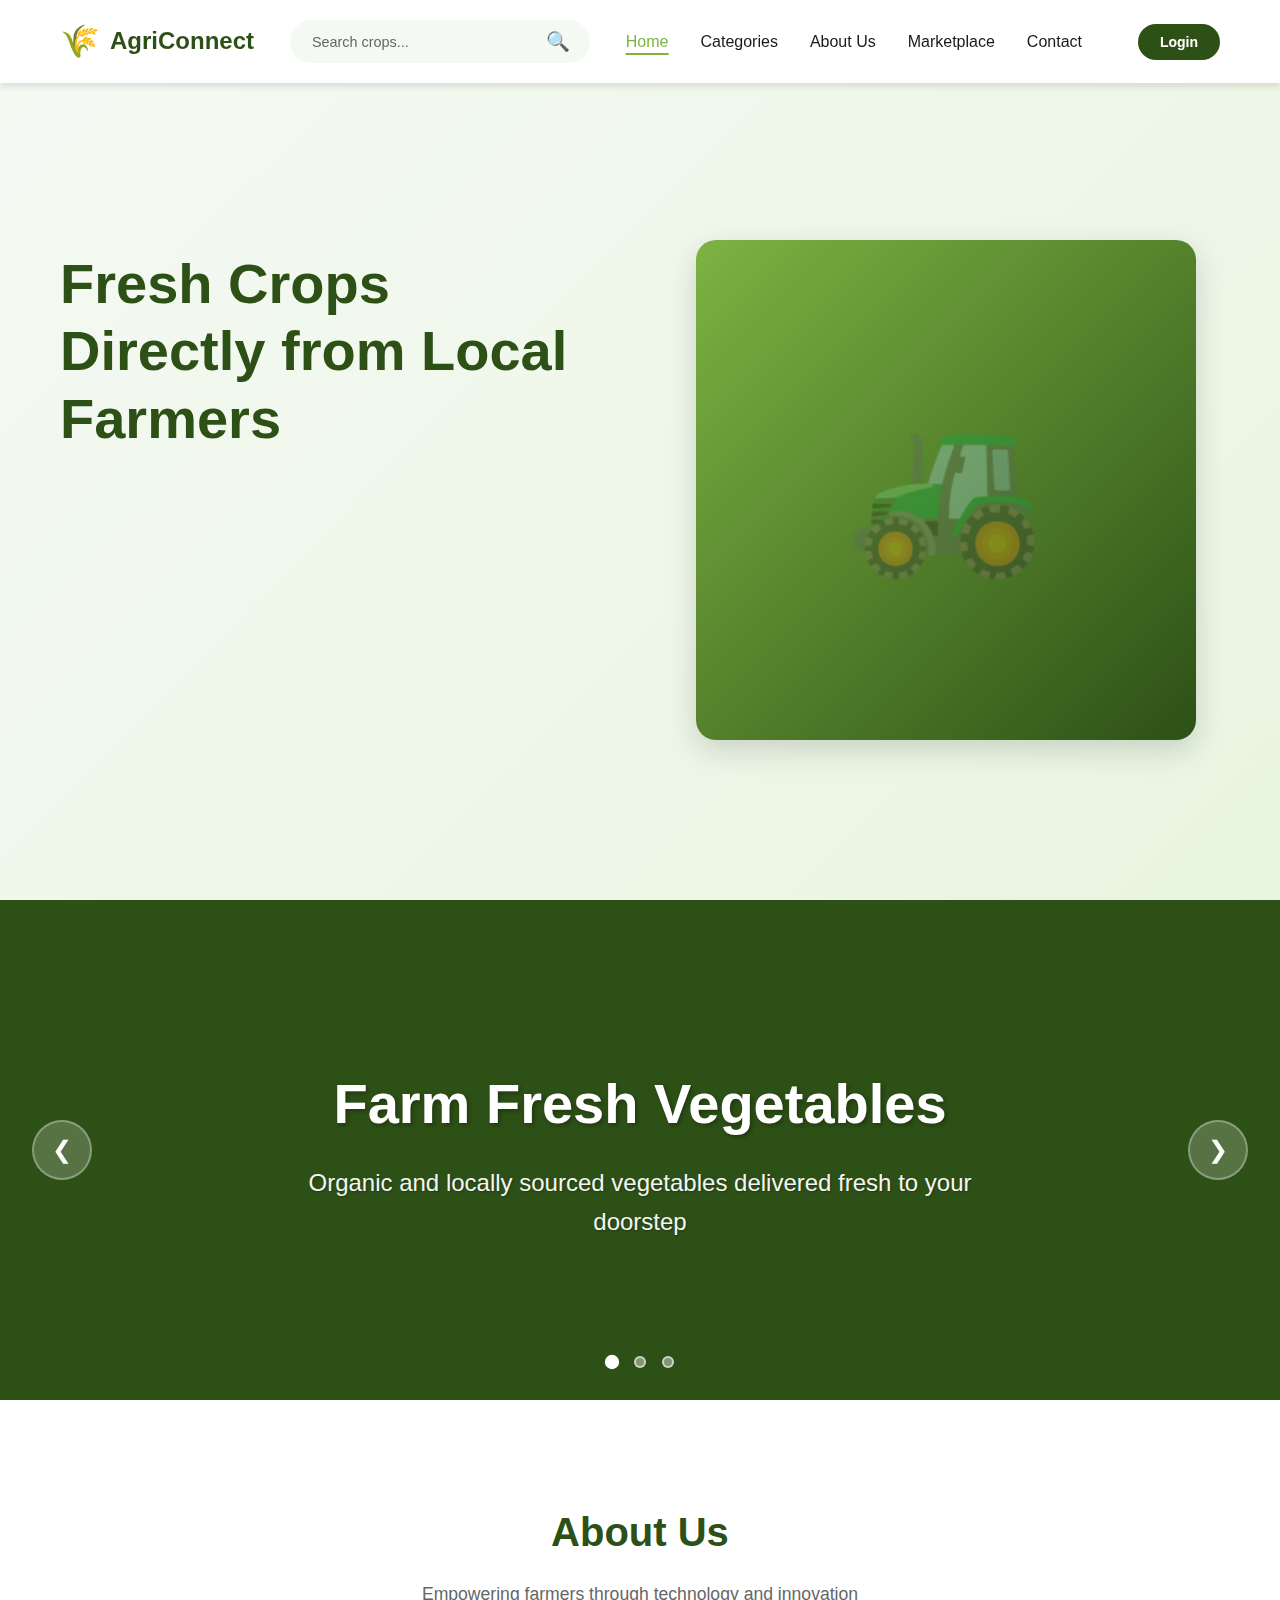
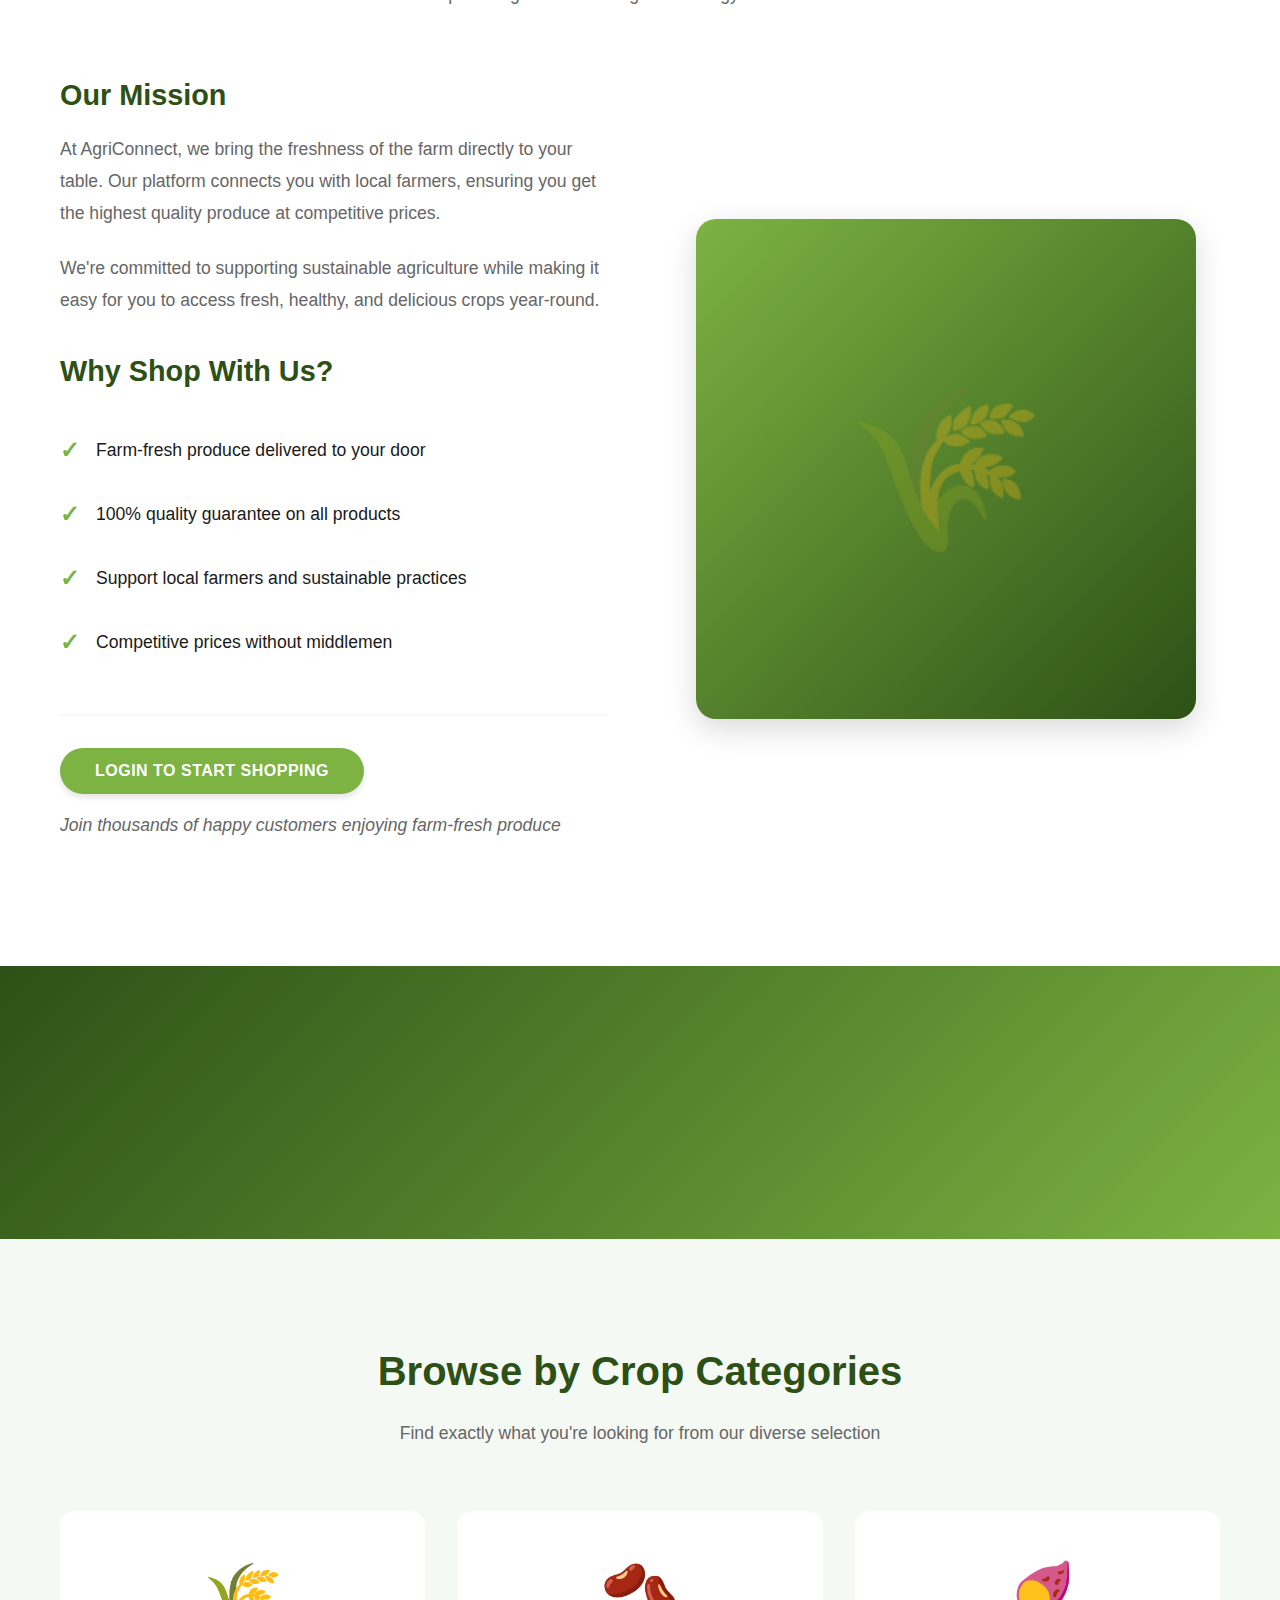
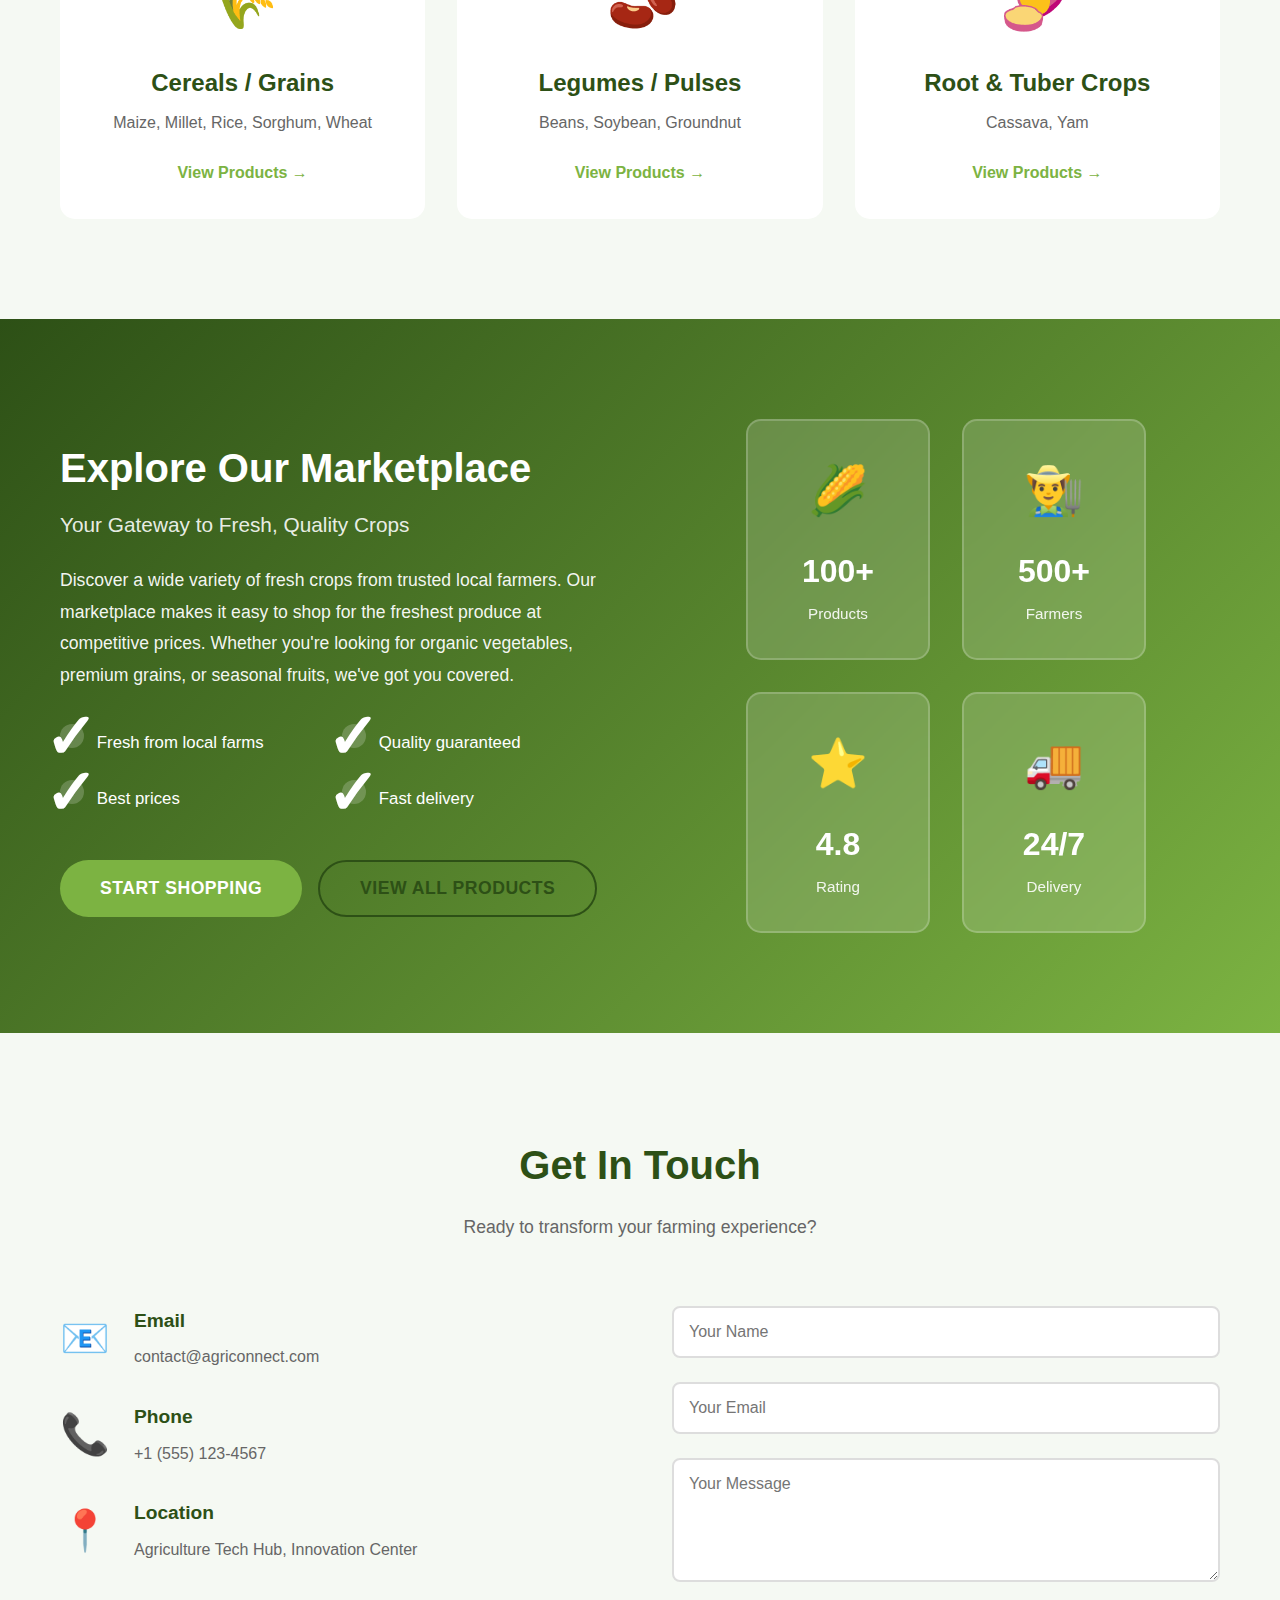
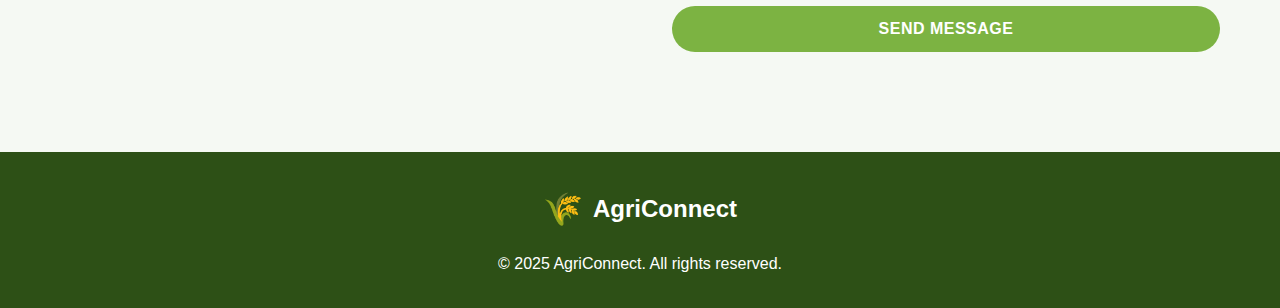
<file: index.html>
<!DOCTYPE html>
<html lang="en">
  <head>
    <meta charset="UTF-8" />
    <meta name="viewport" content="width=device-width, initial-scale=1.0" />
    <title>AgriConnect - Smart Agriculture Solutions</title>
    <link rel="stylesheet" href="styles.css" />
  </head>
  <body>
    <!-- Navigation -->
    <nav class="navbar">
      <div class="container">
        <div class="nav-brand">
          <span class="logo">🌾</span>
          <span class="brand-name">AgriConnect</span>
        </div>
        <div class="nav-search">
          <input
            type="text"
            placeholder="Search crops..."
            class="nav-search-input"
            id="navSearchInput"
          />
          <button class="nav-search-btn" id="navSearchBtn">🔍</button>
        </div>
        <ul class="nav-links">
          <li><a href="#home" class="active">Home</a></li>
          <li><a href="#categories">Categories</a></li>
          <li><a href="#about">About Us</a></li>
          <li><a href="marketplace.html">Marketplace</a></li>
          <li><a href="#contact">Contact</a></li>
        </ul>
        <div class="nav-auth">
          <button class="btn-auth btn-auth-primary" id="loginBtn">Login</button>
          <div class="user-menu" id="userMenu" style="display: none">
            <span class="user-name" id="userName"></span>
            <button class="btn-auth" id="logoutBtn">Logout</button>
          </div>
        </div>
        <button class="mobile-menu-toggle" id="mobileMenuToggle">
          <span></span>
          <span></span>
          <span></span>
        </button>
      </div>
    </nav>

    <!-- Hero Section -->
    <section id="home" class="hero">
      <div class="container">
        <div class="hero-content">
          <h1 class="hero-title animate-fade-in">
            Fresh Crops Directly from Local Farmers
          </h1>
          <p class="hero-subtitle animate-fade-in-delay">
            Discover the freshest produce at the best prices. Support local
            agriculture and enjoy farm-to-table quality delivered to your door.
          </p>

          <!-- Hero Search Bar -->
          <div class="hero-search animate-slide-up">
            <input
              type="text"
              placeholder="Search for crops, vegetables, fruits..."
              class="hero-search-input"
              id="heroSearchInput"
            />
            <button class="btn btn-primary" id="heroSearchBtn">
              Search Crops
            </button>
          </div>

          <div class="hero-buttons animate-slide-up-delay">
            <button
              class="btn btn-primary btn-hover marketplace-cta-btn"
              data-href="marketplace.html"
            >
              Shop Now
            </button>
            <button class="btn btn-secondary btn-hover">Learn More</button>
          </div>
        </div>
        <div class="hero-image">
          <div class="image-placeholder">
            <span class="placeholder-icon">🚜</span>
          </div>
        </div>
      </div>
    </section>

    <!-- Image Slider Section -->
    <section class="image-slider">
      <div class="slider-container">
        <div
          class="slide active"
          style="
            background: linear-gradient(
                rgba(45, 80, 22, 0.6),
                rgba(45, 80, 22, 0.6)
              ),
              url('https://images.unsplash.com/photo-1610348725531-843dff563e2c?q=80&w=2070&auto=format&fit=crop');
            background-size: cover;
            background-position: center;
          "
        >
          <div class="slide-content">
            <h2 class="slide-title">Farm Fresh Vegetables</h2>
            <p class="slide-description">
              Organic and locally sourced vegetables delivered fresh to your
              doorstep
            </p>
          </div>
        </div>
        <div
          class="slide"
          style="
            background: linear-gradient(
                rgba(124, 179, 66, 0.5),
                rgba(124, 179, 66, 0.5)
              ),
              url('https://images.unsplash.com/photo-1619566636858-adf3ef46400b?q=80&w=2070&auto=format&fit=crop');
            background-size: cover;
            background-position: center;
          "
        >
          <div class="slide-content">
            <h2 class="slide-title">Fresh Fruits Daily</h2>
            <p class="slide-description">
              Handpicked seasonal fruits bursting with natural flavor and
              nutrition
            </p>
          </div>
        </div>
        <div
          class="slide"
          style="
            background: linear-gradient(
                rgba(45, 80, 22, 0.6),
                rgba(45, 80, 22, 0.6)
              ),
              url('https://images.unsplash.com/photo-1574323347407-f5e1ad6d020b?q=80&w=2074&auto=format&fit=crop');
            background-size: cover;
            background-position: center;
          "
        >
          <div class="slide-content">
            <h2 class="slide-title">Premium Grains & Cereals</h2>
            <p class="slide-description">
              High-quality grains and cereals for healthy, wholesome meals
            </p>
          </div>
        </div>

        <button class="slider-btn prev" onclick="changeSlide(-1)">❮</button>
        <button class="slider-btn next" onclick="changeSlide(1)">❯</button>

        <div class="slider-dots">
          <span class="dot active" onclick="currentSlide(0)"></span>
          <span class="dot" onclick="currentSlide(1)"></span>
          <span class="dot" onclick="currentSlide(2)"></span>
        </div>
      </div>
    </section>

    <!-- About Us Section -->
    <section id="about" class="about">
      <div class="container">
        <h2 class="section-title">About Us</h2>
        <p class="section-subtitle">
          Empowering farmers through technology and innovation
        </p>

        <div class="about-content">
          <div class="about-text">
            <h3>Our Mission</h3>
            <p>
              At AgriConnect, we bring the freshness of the farm directly to
              your table. Our platform connects you with local farmers, ensuring
              you get the highest quality produce at competitive prices.
            </p>
            <p>
              We're committed to supporting sustainable agriculture while making
              it easy for you to access fresh, healthy, and delicious crops
              year-round.
            </p>

            <h3>Why Shop With Us?</h3>
            <ul class="about-list">
              <li>
                <span class="check-icon">✓</span> Farm-fresh produce delivered
                to your door
              </li>
              <li>
                <span class="check-icon">✓</span> 100% quality guarantee on all
                products
              </li>
              <li>
                <span class="check-icon">✓</span> Support local farmers and
                sustainable practices
              </li>
              <li>
                <span class="check-icon">✓</span> Competitive prices without
                middlemen
              </li>
            </ul>

            <div class="about-cta">
              <button class="btn btn-primary" id="aboutLoginBtn">
                Login to Start Shopping
              </button>
              <p class="about-cta-text">
                Join thousands of happy customers enjoying farm-fresh produce
              </p>
            </div>
          </div>

          <div class="about-image">
            <div class="image-placeholder">
              <span class="placeholder-icon">🌾</span>
            </div>
          </div>
        </div>
      </div>
    </section>

    <!-- Stats Section -->
    <section class="stats">
      <div class="container">
        <div class="stats-grid">
          <div class="stat-item animate-on-scroll">
            <div class="stat-number" data-target="5000">0</div>
            <div class="stat-label">Happy Customers</div>
          </div>
          <div class="stat-item animate-on-scroll">
            <div class="stat-number" data-target="15000">0</div>
            <div class="stat-label">Orders Delivered</div>
          </div>
          <div class="stat-item animate-on-scroll">
            <div class="stat-number" data-target="500">0</div>
            <div class="stat-label">Tons of Fresh Crops</div>
          </div>
          <div class="stat-item animate-on-scroll">
            <div class="stat-number" data-target="100">0</div>
            <div class="stat-label">% Satisfaction Rate</div>
          </div>
        </div>
      </div>
    </section>

    <!-- Categories Section -->
    <section id="categories" class="categories">
      <div class="container">
        <h2 class="section-title">Browse by Crop Categories</h2>
        <p class="section-subtitle">
          Find exactly what you're looking for from our diverse selection
        </p>

        <div class="categories-grid">
          <div
            class="category-card"
            onclick="window.location.href='marketplace.html?category=grains'"
          >
            <div class="category-icon">🌾</div>
            <h3>Cereals / Grains</h3>
            <p>Maize, Millet, Rice, Sorghum, Wheat</p>
            <a href="marketplace.html?category=grains" class="category-link"
              >View Products →</a
            >
          </div>

          <div
            class="category-card"
            onclick="window.location.href='marketplace.html?category=legumes'"
          >
            <div class="category-icon">🫘</div>
            <h3>Legumes / Pulses</h3>
            <p>Beans, Soybean, Groundnut</p>
            <a href="marketplace.html?category=legumes" class="category-link"
              >View Products →</a
            >
          </div>

          <div
            class="category-card"
            onclick="window.location.href='marketplace.html?category=roots'"
          >
            <div class="category-icon">🍠</div>
            <h3>Root & Tuber Crops</h3>
            <p>Cassava, Yam</p>
            <a href="marketplace.html?category=roots" class="category-link"
              >View Products →</a
            >
          </div>
        </div>
      </div>
    </section>

    <!-- Marketplace Preview Section -->
    <section class="marketplace-preview">
      <div class="container">
        <div class="marketplace-preview-content">
          <div class="marketplace-preview-text">
            <h2 class="section-title">Explore Our Marketplace</h2>
            <p class="section-subtitle">Your Gateway to Fresh, Quality Crops</p>
            <p class="marketplace-description">
              Discover a wide variety of fresh crops from trusted local farmers.
              Our marketplace makes it easy to shop for the freshest produce at
              competitive prices. Whether you're looking for organic vegetables,
              premium grains, or seasonal fruits, we've got you covered.
            </p>

            <div class="marketplace-features">
              <div class="feature-item">
                <span class="feature-icon">✓</span>
                <span>Fresh from local farms</span>
              </div>
              <div class="feature-item">
                <span class="feature-icon">✓</span>
                <span>Quality guaranteed</span>
              </div>
              <div class="feature-item">
                <span class="feature-icon">✓</span>
                <span>Best prices</span>
              </div>
              <div class="feature-item">
                <span class="feature-icon">✓</span>
                <span>Fast delivery</span>
              </div>
            </div>

            <div class="marketplace-cta-buttons">
              <button
                class="btn btn-primary btn-large btn-hover marketplace-cta-btn"
                data-href="marketplace.html"
              >
                Start Shopping
              </button>
              <button
                class="btn btn-secondary btn-large btn-hover marketplace-cta-btn"
                data-href="marketplace.html"
              >
                View All Products
              </button>
            </div>
          </div>

          <div class="marketplace-preview-image">
            <div class="preview-stats-grid">
              <div class="preview-stat">
                <div class="preview-stat-icon">🌽</div>
                <div class="preview-stat-text">
                  <div class="preview-stat-number">100+</div>
                  <div class="preview-stat-label">Products</div>
                </div>
              </div>
              <div class="preview-stat">
                <div class="preview-stat-icon">👨‍🌾</div>
                <div class="preview-stat-text">
                  <div class="preview-stat-number">500+</div>
                  <div class="preview-stat-label">Farmers</div>
                </div>
              </div>
              <div class="preview-stat">
                <div class="preview-stat-icon">⭐</div>
                <div class="preview-stat-text">
                  <div class="preview-stat-number">4.8</div>
                  <div class="preview-stat-label">Rating</div>
                </div>
              </div>
              <div class="preview-stat">
                <div class="preview-stat-icon">🚚</div>
                <div class="preview-stat-text">
                  <div class="preview-stat-number">24/7</div>
                  <div class="preview-stat-label">Delivery</div>
                </div>
              </div>
            </div>
          </div>
        </div>
      </div>
    </section>

    <!-- Contact Section -->
    <section id="contact" class="contact">
      <div class="container">
        <h2 class="section-title">Get In Touch</h2>
        <p class="section-subtitle">
          Ready to transform your farming experience?
        </p>

        <div class="contact-content">
          <div class="contact-info">
            <div class="info-item">
              <div class="info-icon">📧</div>
              <div>
                <h4>Email</h4>
                <p>contact@agriconnect.com</p>
              </div>
            </div>
            <div class="info-item">
              <div class="info-icon">📞</div>
              <div>
                <h4>Phone</h4>
                <p>+1 (555) 123-4567</p>
              </div>
            </div>
            <div class="info-item">
              <div class="info-icon">📍</div>
              <div>
                <h4>Location</h4>
                <p>Agriculture Tech Hub, Innovation Center</p>
              </div>
            </div>
          </div>

          <form class="contact-form">
            <input type="text" placeholder="Your Name" required />
            <input type="email" placeholder="Your Email" required />
            <textarea placeholder="Your Message" rows="5" required></textarea>
            <button type="submit" class="btn btn-primary">Send Message</button>
          </form>
        </div>
      </div>
    </section>

    <!-- Footer -->
    <footer class="footer">
      <div class="container">
        <div class="footer-content">
          <div class="footer-brand">
            <span class="logo">🌾</span>
            <span class="brand-name">AgriConnect</span>
          </div>
          <p>&copy; 2025 AgriConnect. All rights reserved.</p>
        </div>
      </div>
    </footer>

    <!-- Login Modal -->
    <div class="modal" id="loginModal">
      <div class="modal-content">
        <span class="modal-close" id="loginClose">&times;</span>
        <h2 class="modal-title">Welcome Back!</h2>
        <p class="modal-subtitle">Login to your account</p>
        <form id="loginForm" class="auth-form">
          <div class="form-group">
            <label for="loginEmail">Email Address</label>
            <input
              type="email"
              id="loginEmail"
              required
              placeholder="Enter your email"
            />
          </div>
          <div class="form-group">
            <label for="loginPassword">Password</label>
            <input
              type="password"
              id="loginPassword"
              required
              placeholder="Enter your password"
            />
          </div>
          <div class="form-options">
            <label class="checkbox-label">
              <input type="checkbox" id="rememberMe" />
              <span>Remember me</span>
            </label>
            <a href="#" class="forgot-password">Forgot password?</a>
          </div>
          <button type="submit" class="btn btn-primary btn-block">Login</button>
          <p class="form-footer">
            Don't have an account?
            <a href="#" id="switchToRegister">Sign up</a>
          </p>
        </form>
      </div>
    </div>

    <!-- Register Modal -->
    <div class="modal" id="registerModal">
      <div class="modal-content">
        <span class="modal-close" id="registerClose">&times;</span>
        <h2 class="modal-title">Create Account</h2>
        <p class="modal-subtitle">Join AgriConnect today</p>
        <form id="registerForm" class="auth-form">
          <div class="form-group">
            <label for="registerName">Full Name</label>
            <input
              type="text"
              id="registerName"
              required
              placeholder="Enter your full name"
            />
          </div>
          <div class="form-group">
            <label for="registerEmail">Email Address</label>
            <input
              type="email"
              id="registerEmail"
              required
              placeholder="Enter your email"
            />
          </div>
          <div class="form-group">
            <label for="registerPassword">Password</label>
            <input
              type="password"
              id="registerPassword"
              required
              placeholder="Create a password"
              minlength="6"
            />
          </div>
          <div class="form-group">
            <label for="registerConfirmPassword">Confirm Password</label>
            <input
              type="password"
              id="registerConfirmPassword"
              required
              placeholder="Confirm your password"
            />
          </div>
          <div class="form-options">
            <label class="checkbox-label">
              <input type="checkbox" id="agreeTerms" required />
              <span>I agree to the Terms & Conditions</span>
            </label>
          </div>
          <button type="submit" class="btn btn-primary btn-block">
            Create Account
          </button>
          <p class="form-footer">
            Already have an account?
            <a href="#" id="switchToLogin">Login</a>
          </p>
        </form>
      </div>
    </div>

    <script src="script.js"></script>
  </body>
</html>
</file>
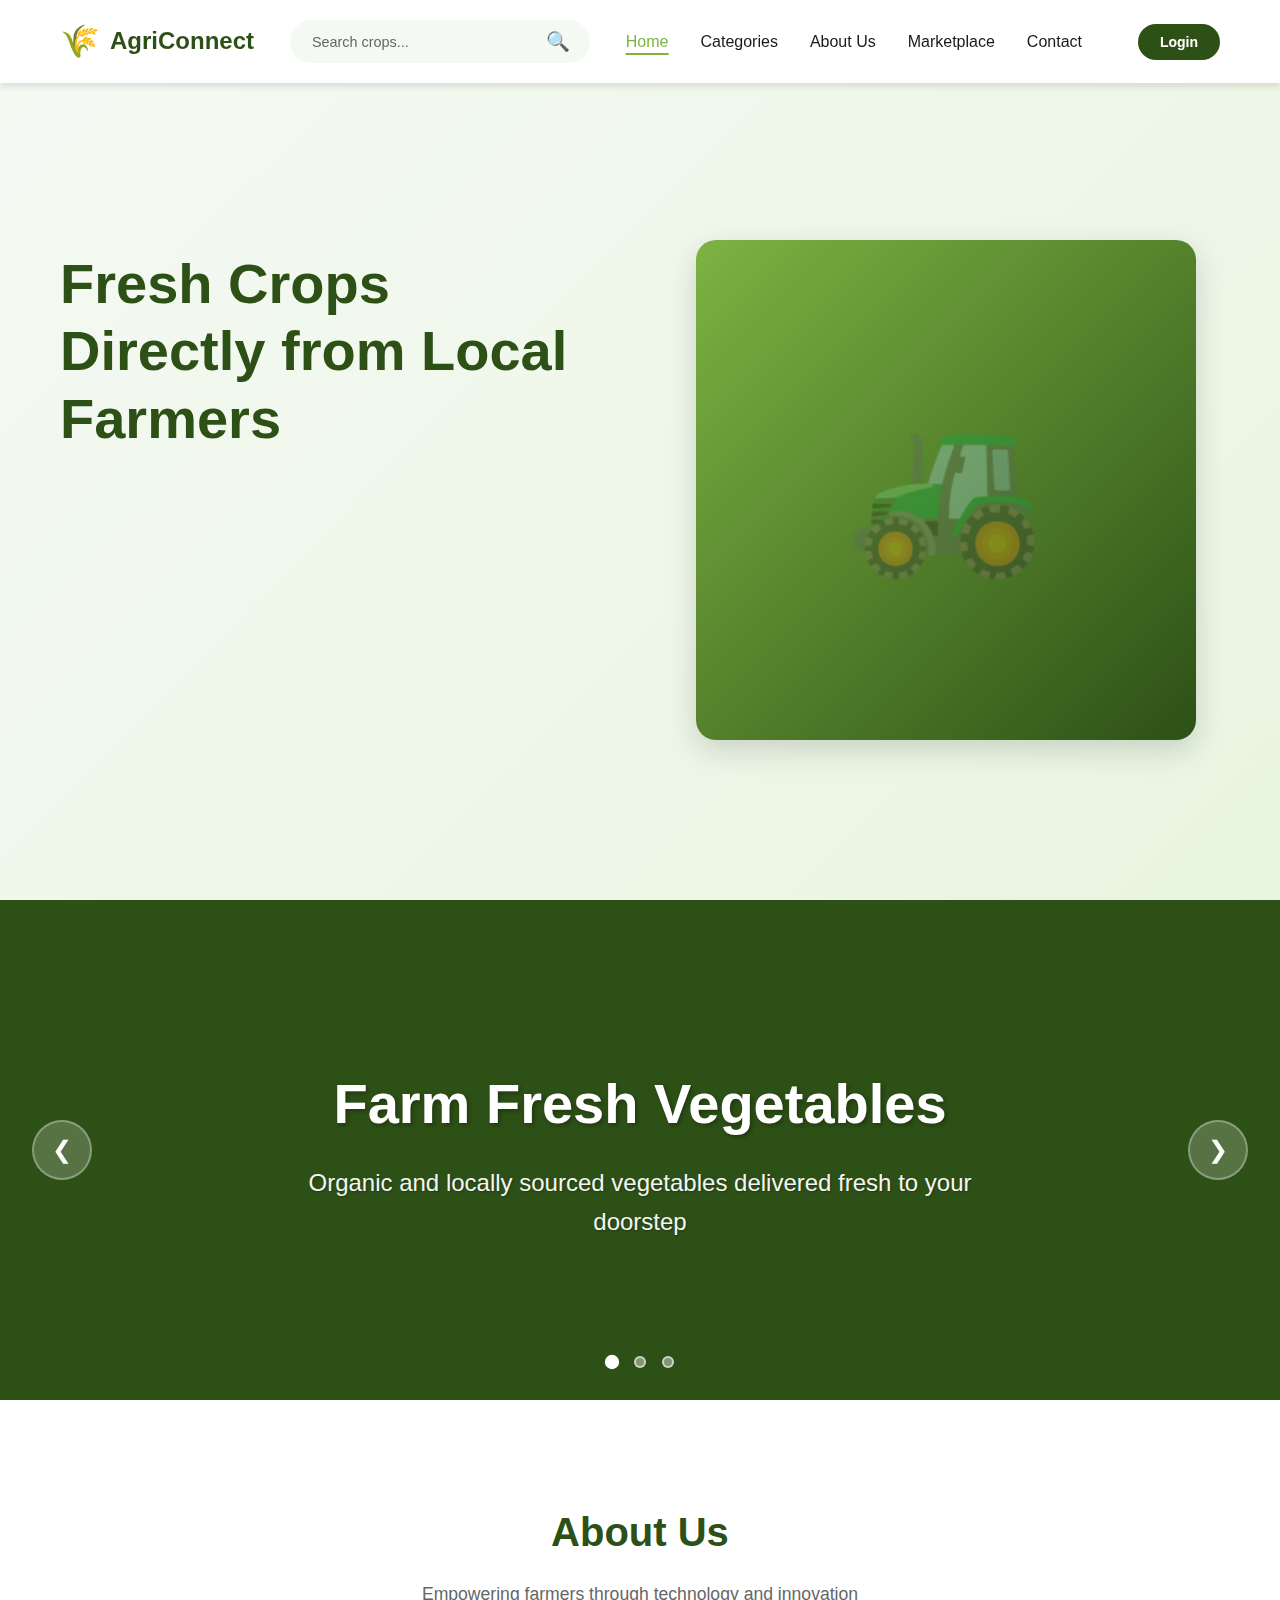
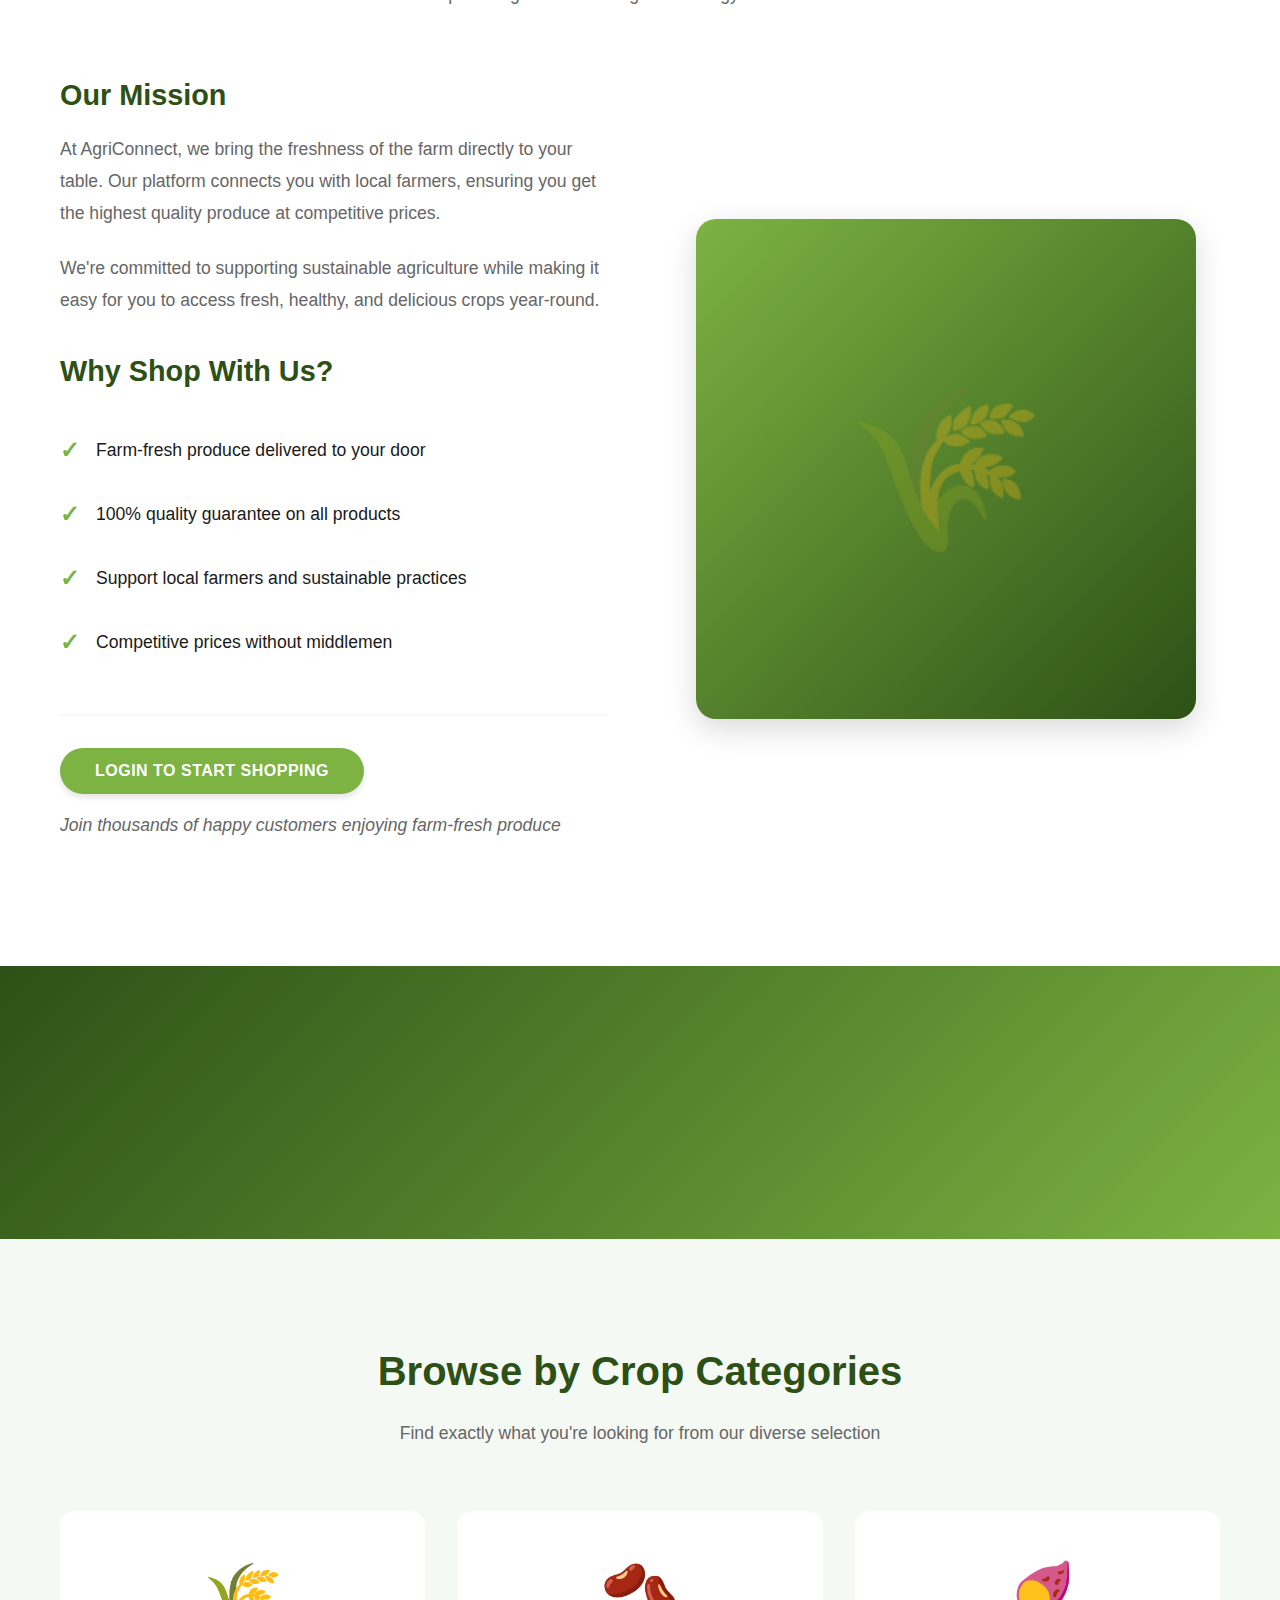
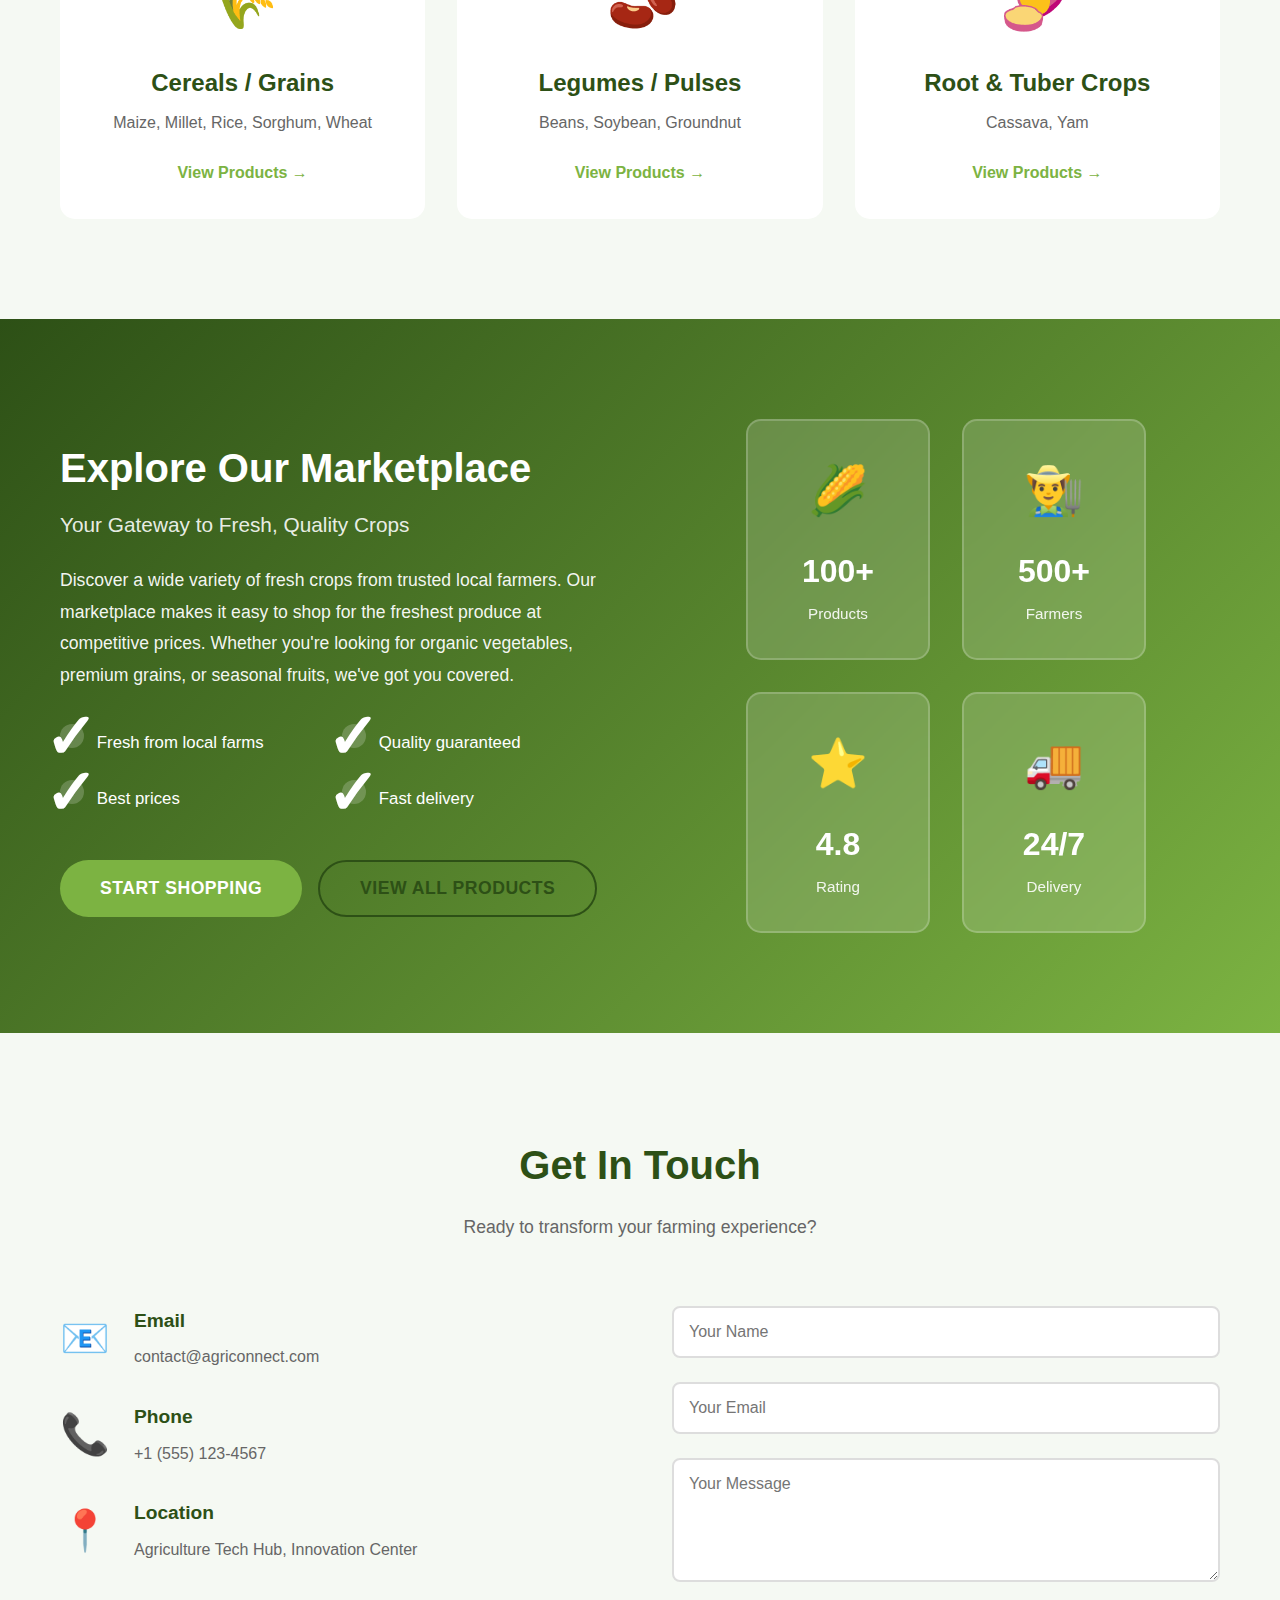
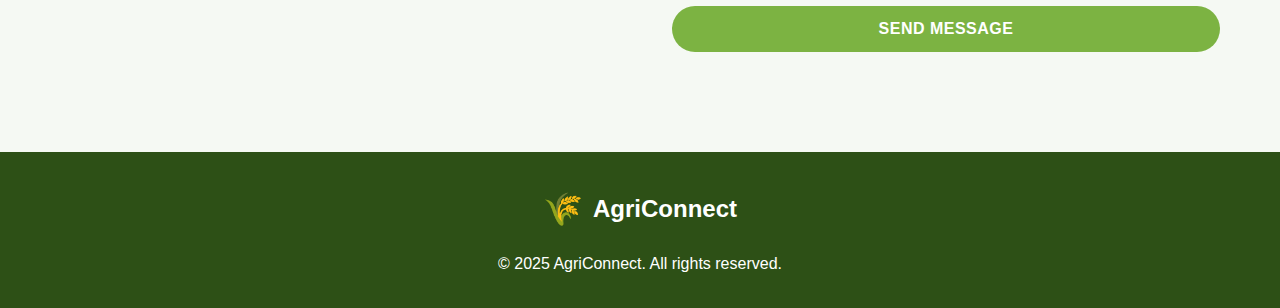
<file: marketplace.html>
<!DOCTYPE html>
<html lang="en">
  <head>
    <meta charset="UTF-8" />
    <meta name="viewport" content="width=device-width, initial-scale=1.0" />
    <title>Marketplace - AgriConnect</title>
    <link rel="stylesheet" href="styles.css" />
  </head>
  <body>
    <!-- Navigation -->
    <nav class="navbar">
      <div class="container">
        <div class="nav-brand">
          <span class="logo">🌾</span>
          <span class="brand-name">AgriConnect</span>
        </div>
        <div class="nav-search">
          <input
            type="text"
            placeholder="Search crops..."
            class="nav-search-input"
            id="navSearchInput"
          />
          <button class="nav-search-btn" id="navSearchBtn">🔍</button>
        </div>
        <ul class="nav-links">
          <li><a href="index.html">Home</a></li>
          <li><a href="index.html#categories">Categories</a></li>
          <li><a href="index.html#about">About Us</a></li>
          <li><a href="marketplace.html" class="active">Marketplace</a></li>
          <li><a href="index.html#contact">Contact</a></li>
        </ul>
        <div class="nav-auth">
          <button class="btn-auth btn-auth-primary" id="loginBtn">Login</button>
          <div class="user-menu" id="userMenu" style="display: none">
            <span class="user-name" id="userName"></span>
            <button class="btn-auth" id="logoutBtn">Logout</button>
          </div>
        </div>
        <button class="mobile-menu-toggle" id="mobileMenuToggle">
          <span></span>
          <span></span>
          <span></span>
        </button>
      </div>
    </nav>

    <!-- Marketplace Hero -->
    <section class="marketplace-hero">
      <div class="container">
        <h1 class="hero-title">Fresh Crops Marketplace</h1>
        <p class="hero-subtitle">
          Shop fresh crops from local farmers. Get the best quality produce
          delivered to your doorstep at competitive prices.
        </p>
      </div>
    </section>

    <!-- Search and Filter -->
    <section class="marketplace-search">
      <div class="container">
        <div class="search-bar">
          <input
            type="text"
            placeholder="Search for crops, vegetables, fruits..."
            class="search-input"
          />
          <button class="btn btn-primary">Search</button>
        </div>

        <div class="filter-tags">
          <button class="filter-tag active">All Crops</button>
          <button class="filter-tag">Cereals / Grains</button>
          <button class="filter-tag">Legumes / Pulses</button>
          <button class="filter-tag">Root & Tuber Crops</button>
        </div>
      </div>
    </section>

    <section class="marketplace-products">
      <div class="container">
        <h2 class="section-title">Fresh Crops Available Now</h2>

        <div class="products-grid">
          <div class="product-card" data-category="grains">
            <div class="product-image">
              <span class="product-placeholder">🌽</span>
            </div>
            <div class="product-info">
              <h3>Fresh Maize</h3>
              <p class="product-description">
                High-quality maize harvested this season. Perfect for all your
                needs.
              </p>
              <div class="product-meta">
                <span class="farmer-name">👨‍🌾 John's Farm</span>
                <span class="location">📍 Nigeria</span>
              </div>
              <div class="product-footer">
                <span class="product-price">₦3,500/bag</span>
                <button class="btn btn-small btn-primary">Buy Now</button>
              </div>
            </div>
          </div>

          <div class="product-card" data-category="grains">
            <div class="product-image">
              <span class="product-placeholder">�</span>
            </div>
            <div class="product-info">
              <h3>Premium Rice</h3>
              <p class="product-description">
                Long-grain rice, perfect texture and aroma. Locally grown.
              </p>
              <div class="product-meta">
                <span class="farmer-name">👨‍🌾 Rice Valley Co-op</span>
                <span class="location">📍 Nigeria</span>
              </div>
              <div class="product-footer">
                <span class="product-price">₦5,500/bag</span>
                <button class="btn btn-small btn-primary">Buy Now</button>
              </div>
            </div>
          </div>

          <div class="product-card" data-category="grains">
            <div class="product-image">
              <span class="product-placeholder">🌾</span>
            </div>
            <div class="product-info">
              <h3>Millet</h3>
              <p class="product-description">
                Nutritious millet grains, ideal for traditional meals and
                porridge.
              </p>
              <div class="product-meta">
                <span class="farmer-name">👨‍🌾 Harvest Moon Farm</span>
                <span class="location">📍 Nigeria</span>
              </div>
              <div class="product-footer">
                <span class="product-price">₦2,800/bag</span>
                <button class="btn btn-small btn-primary">Buy Now</button>
              </div>
            </div>
          </div>

          <div class="product-card" data-category="grains">
            <div class="product-image">
              <span class="product-placeholder">🌾</span>
            </div>
            <div class="product-info">
              <h3>Sorghum</h3>
              <p class="product-description">
                Quality sorghum grains for food and brewing. Drought-resistant
                crop.
              </p>
              <div class="product-meta">
                <span class="farmer-name">👨‍🌾 Green Valley Farm</span>
                <span class="location">📍 Nigeria</span>
              </div>
              <div class="product-footer">
                <span class="product-price">₦3,200/bag</span>
                <button class="btn btn-small btn-primary">Buy Now</button>
              </div>
            </div>
          </div>

          <div class="product-card" data-category="grains">
            <div class="product-image">
              <span class="product-placeholder">🌾</span>
            </div>
            <div class="product-info">
              <h3>Wheat</h3>
              <p class="product-description">
                Premium wheat grains for flour production and baking.
              </p>
              <div class="product-meta">
                <span class="farmer-name">👨‍🌾 Sunrise Gardens</span>
                <span class="location">📍 Nigeria</span>
              </div>
              <div class="product-footer">
                <span class="product-price">₦4,500/bag</span>
                <button class="btn btn-small btn-primary">Buy Now</button>
              </div>
            </div>
          </div>

          <!-- Legumes / Pulses -->
          <div class="product-card" data-category="legumes">
            <div class="product-image">
              <span class="product-placeholder">🫘</span>
            </div>
            <div class="product-info">
              <h3>Beans</h3>
              <p class="product-description">
                High-protein beans, perfect for soups, stews, and porridge.
              </p>
              <div class="product-meta">
                <span class="farmer-name">👨‍🌾 Bean Valley Farm</span>
                <span class="location">📍 Nigeria</span>
              </div>
              <div class="product-footer">
                <span class="product-price">₦4,000/bag</span>
                <button class="btn btn-small btn-primary">Buy Now</button>
              </div>
            </div>
          </div>

          <div class="product-card" data-category="legumes">
            <div class="product-image">
              <span class="product-placeholder">🫘</span>
            </div>
            <div class="product-info">
              <h3>Soybean</h3>
              <p class="product-description">
                Premium soybeans rich in protein. Great for oil and food
                production.
              </p>
              <div class="product-meta">
                <span class="farmer-name">👨‍🌾 Heritage Farms</span>
                <span class="location">📍 Nigeria</span>
              </div>
              <div class="product-footer">
                <span class="product-price">₦5,200/bag</span>
                <button class="btn btn-small btn-primary">Buy Now</button>
              </div>
            </div>
          </div>

          <div class="product-card" data-category="legumes">
            <div class="product-image">
              <span class="product-placeholder">🥜</span>
            </div>
            <div class="product-info">
              <h3>Groundnut</h3>
              <p class="product-description">
                Fresh groundnuts perfect for snacking, oil production, and
                cooking.
              </p>
              <div class="product-meta">
                <span class="farmer-name">👨‍🌾 Orchard Hills</span>
                <span class="location">📍 Nigeria</span>
              </div>
              <div class="product-footer">
                <span class="product-price">₦3,800/bag</span>
                <button class="btn btn-small btn-primary">Buy Now</button>
              </div>
            </div>
          </div>

          <!-- Root & Tuber Crops -->
          <div class="product-card" data-category="roots">
            <div class="product-image">
              <span class="product-placeholder">🍠</span>
            </div>
            <div class="product-info">
              <h3>Cassava</h3>
              <p class="product-description">
                Fresh cassava tubers, perfect for garri, fufu, and other dishes.
              </p>
              <div class="product-meta">
                <span class="farmer-name">👨‍🌾 Tropical Farms</span>
                <span class="location">📍 Nigeria</span>
              </div>
              <div class="product-footer">
                <span class="product-price">₦2,500/bag</span>
                <button class="btn btn-small btn-primary">Buy Now</button>
              </div>
            </div>
          </div>

          <div class="product-card" data-category="roots">
            <div class="product-image">
              <span class="product-placeholder">�</span>
            </div>
            <div class="product-info">
              <h3>Yam</h3>
              <p class="product-description">
                Premium quality yam tubers, freshly harvested for your table.
              </p>
              <div class="product-meta">
                <span class="farmer-name">👨‍🌾 Yam Growers Association</span>
                <span class="location">📍 Nigeria</span>
              </div>
              <div class="product-footer">
                <span class="product-price">₦6,500/tuber</span>
                <button class="btn btn-small btn-primary">Buy Now</button>
              </div>
            </div>
          </div>
        </div>
      </div>
    </section>

    <!-- Contact Section -->
    <section id="contact" class="contact">
      <div class="container">
        <h2 class="section-title">Get in Touch</h2>
        <p class="section-subtitle">
          Have questions? We'd love to hear from you. Send us a message and
          we'll respond as soon as possible.
        </p>

        <div class="contact-content">
          <div class="contact-form-wrapper">
            <form class="contact-form">
              <div class="form-row">
                <div class="form-group">
                  <input
                    type="text"
                    placeholder="Your Name"
                    required
                    class="form-input"
                  />
                </div>
                <div class="form-group">
                  <input
                    type="email"
                    placeholder="Your Email"
                    required
                    class="form-input"
                  />
                </div>
              </div>

              <div class="form-group">
                <input
                  type="text"
                  placeholder="Subject"
                  required
                  class="form-input"
                />
              </div>

              <div class="form-group">
                <textarea
                  placeholder="Your Message"
                  rows="5"
                  required
                  class="form-input"
                ></textarea>
              </div>

              <button type="submit" class="btn btn-primary">
                Send Message
              </button>
            </form>
          </div>

          <div class="contact-info">
            <div class="contact-item">
              <div class="contact-icon">📍</div>
              <div class="contact-details">
                <h3>Address</h3>
                <p>123 Farm Road, Agriculture City, AC 12345</p>
              </div>
            </div>

            <div class="contact-item">
              <div class="contact-icon">📧</div>
              <div class="contact-details">
                <h3>Email</h3>
                <p>support@agriconnect.com</p>
              </div>
            </div>

            <div class="contact-item">
              <div class="contact-icon">📞</div>
              <div class="contact-details">
                <h3>Phone</h3>
                <p>+1 (555) 123-4567</p>
              </div>
            </div>

            <div class="contact-item">
              <div class="contact-icon">🕒</div>
              <div class="contact-details">
                <h3>Business Hours</h3>
                <p>Monday - Friday: 9:00 AM - 6:00 PM</p>
                <p>Saturday: 10:00 AM - 4:00 PM</p>
              </div>
            </div>
          </div>
        </div>
      </div>
    </section>

    <!-- Footer -->
    <footer class="footer">
      <div class="container">
        <div class="footer-content">
          <div class="footer-brand">
            <span class="logo">🌾</span>
            <span class="brand-name">AgriConnect</span>
          </div>
          <p>&copy; 2025 AgriConnect. All rights reserved.</p>
        </div>
      </div>
    </footer>

    <!-- Login Modal -->
    <div class="modal" id="loginModal">
      <div class="modal-content">
        <span class="modal-close" id="loginClose">&times;</span>
        <h2 class="modal-title">Welcome Back!</h2>
        <p class="modal-subtitle">Login to your account</p>
        <form id="loginForm" class="auth-form">
          <div class="form-group">
            <label for="loginEmail">Email Address</label>
            <input
              type="email"
              id="loginEmail"
              required
              placeholder="Enter your email"
            />
          </div>
          <div class="form-group">
            <label for="loginPassword">Password</label>
            <input
              type="password"
              id="loginPassword"
              required
              placeholder="Enter your password"
            />
          </div>
          <div class="form-options">
            <label class="checkbox-label">
              <input type="checkbox" id="rememberMe" />
              <span>Remember me</span>
            </label>
            <a href="#" class="forgot-password">Forgot password?</a>
          </div>
          <button type="submit" class="btn btn-primary btn-block">Login</button>
          <p class="form-footer">
            Don't have an account?
            <a href="#" id="switchToRegister">Sign up</a>
          </p>
        </form>
      </div>
    </div>

    <!-- Register Modal -->
    <div class="modal" id="registerModal">
      <div class="modal-content">
        <span class="modal-close" id="registerClose">&times;</span>
        <h2 class="modal-title">Create Account</h2>
        <p class="modal-subtitle">Join AgriConnect today</p>
        <form id="registerForm" class="auth-form">
          <div class="form-group">
            <label for="registerName">Full Name</label>
            <input
              type="text"
              id="registerName"
              required
              placeholder="Enter your full name"
            />
          </div>
          <div class="form-group">
            <label for="registerEmail">Email Address</label>
            <input
              type="email"
              id="registerEmail"
              required
              placeholder="Enter your email"
            />
          </div>
          <div class="form-group">
            <label for="registerPassword">Password</label>
            <input
              type="password"
              id="registerPassword"
              required
              placeholder="Create a password"
              minlength="6"
            />
          </div>
          <div class="form-group">
            <label for="registerConfirmPassword">Confirm Password</label>
            <input
              type="password"
              id="registerConfirmPassword"
              required
              placeholder="Confirm your password"
            />
          </div>
          <div class="form-options">
            <label class="checkbox-label">
              <input type="checkbox" id="agreeTerms" required />
              <span>I agree to the Terms & Conditions</span>
            </label>
          </div>
          <button type="submit" class="btn btn-primary btn-block">
            Create Account
          </button>
          <p class="form-footer">
            Already have an account?
            <a href="#" id="switchToLogin">Login</a>
          </p>
        </form>
      </div>
    </div>

    <script src="script.js"></script>
  </body>
</html>
</file>
<file: styles.css>
* {
  margin: 0;
  padding: 0;
  box-sizing: border-box;
}

:root {
  --primary-color: #2d5016;
  --secondary-color: #7cb342;
  --accent-color: #ffa726;
  --text-dark: #1a1a1a;
  --text-light: #666;
  --white: #ffffff;
  --light-bg: #f5f9f3;
  --shadow: 0 4px 6px rgba(0, 0, 0, 0.1);
  --shadow-lg: 0 10px 30px rgba(0, 0, 0, 0.15);
  --transition: all 0.3s cubic-bezier(0.4, 0, 0.2, 1);
}

html {
  scroll-behavior: smooth;
}

body {
  font-family: "Segoe UI", Tahoma, Geneva, Verdana, sans-serif;
  line-height: 1.6;
  color: var(--text-dark);
  overflow-x: hidden;
}

/* Animations */
@keyframes fadeIn {
  from {
    opacity: 0;
    transform: translateY(20px);
  }
  to {
    opacity: 1;
    transform: translateY(0);
  }
}

@keyframes slideUp {
  from {
    opacity: 0;
    transform: translateY(40px);
  }
  to {
    opacity: 1;
    transform: translateY(0);
  }
}

@keyframes slideInLeft {
  from {
    opacity: 0;
    transform: translateX(-50px);
  }
  to {
    opacity: 1;
    transform: translateX(0);
  }
}

@keyframes slideInRight {
  from {
    opacity: 0;
    transform: translateX(50px);
  }
  to {
    opacity: 1;
    transform: translateX(0);
  }
}

@keyframes pulse {
  0%,
  100% {
    transform: scale(1);
  }
  50% {
    transform: scale(1.05);
  }
}

@keyframes float {
  0%,
  100% {
    transform: translateY(0px);
  }
  50% {
    transform: translateY(-10px);
  }
}

.animate-fade-in {
  animation: fadeIn 0.8s ease-out forwards;
}

.animate-fade-in-delay {
  animation: fadeIn 0.8s ease-out 0.2s forwards;
  opacity: 0;
}

.animate-slide-up {
  animation: slideUp 0.8s ease-out 0.4s forwards;
  opacity: 0;
}

.animate-slide-up-delay {
  animation: slideUp 0.8s ease-out 0.6s forwards;
  opacity: 0;
}

.animate-on-scroll {
  opacity: 0;
  transform: translateY(30px);
  transition: var(--transition);
}

.animate-on-scroll.visible {
  opacity: 1;
  transform: translateY(0);
}

.container {
  max-width: 1200px;
  margin: 0 auto;
  padding: 0 20px;
}

/* Navigation */
.navbar {
  background: var(--white);
  box-shadow: var(--shadow);
  position: fixed;
  width: 100%;
  top: 0;
  z-index: 1000;
  transition: var(--transition);
  backdrop-filter: blur(10px);
  background: rgba(255, 255, 255, 0.95);
}

.navbar.scrolled {
  box-shadow: var(--shadow-lg);
}

.navbar .container {
  display: flex;
  justify-content: space-between;
  align-items: center;
  padding: 1rem 20px;
  gap: 2rem;
}

.nav-brand {
  display: flex;
  align-items: center;
  gap: 10px;
  font-size: 1.5rem;
  font-weight: bold;
  color: var(--primary-color);
  flex-shrink: 0;
}

.nav-search {
  display: flex;
  align-items: center;
  background: var(--light-bg);
  border-radius: 25px;
  padding: 5px 10px;
  max-width: 300px;
  flex: 1;
}

.nav-search-input {
  border: none;
  background: transparent;
  padding: 8px 12px;
  font-size: 0.9rem;
  outline: none;
  width: 100%;
  color: var(--text-dark);
}

.nav-search-input::placeholder {
  color: var(--text-light);
}

.nav-search-btn {
  background: none;
  border: none;
  font-size: 1.2rem;
  cursor: pointer;
  padding: 5px 10px;
  transition: transform 0.2s ease;
}

.nav-search-btn:hover {
  transform: scale(1.1);
}

.logo {
  font-size: 2rem;
}

.nav-links {
  display: flex;
  list-style: none;
  gap: 2rem;
}

.nav-links a {
  text-decoration: none;
  color: var(--text-dark);
  font-weight: 500;
  transition: var(--transition);
  position: relative;
  padding: 5px 0;
}

.nav-links a::after {
  content: "";
  position: absolute;
  bottom: 0;
  left: 50%;
  width: 0;
  height: 2px;
  background: var(--secondary-color);
  transition: var(--transition);
  transform: translateX(-50%);
}

.nav-links a:hover::after,
.nav-links a.active::after {
  width: 100%;
}

.nav-links a:hover,
.nav-links a.active {
  color: var(--secondary-color);
}

.mobile-menu-toggle {
  display: none;
  flex-direction: column;
  background: none;
  border: none;
  cursor: pointer;
  gap: 4px;
}

.mobile-menu-toggle span {
  width: 25px;
  height: 3px;
  background: var(--primary-color);
  transition: all 0.3s ease;
}

/* Hero Section */
.hero {
  margin-top: 80px;
  padding: 80px 0;
  background: linear-gradient(135deg, var(--light-bg) 0%, #e8f5e0 100%);
  min-height: calc(100vh - 80px);
  display: flex;
  align-items: center;
}

.hero .container {
  display: grid;
  grid-template-columns: 1fr 1fr;
  gap: 4rem;
  align-items: center;
}

.hero-title {
  font-size: 3.5rem;
  color: var(--primary-color);
  margin-bottom: 1rem;
  line-height: 1.2;
}

.hero-subtitle {
  font-size: 1.25rem;
  color: var(--text-light);
  margin-bottom: 2rem;
}

.hero-search {
  display: flex;
  gap: 1rem;
  margin-bottom: 2rem;
  max-width: 600px;
}

.hero-search-input {
  flex: 1;
  padding: 15px 20px;
  border: 2px solid #ddd;
  border-radius: 8px;
  font-size: 1rem;
  transition: border-color 0.3s ease;
}

.hero-search-input:focus {
  outline: none;
  border-color: var(--secondary-color);
}

.hero-buttons {
  display: flex;
  gap: 1rem;
  flex-wrap: wrap;
}

.btn {
  padding: 14px 32px;
  border: none;
  border-radius: 50px;
  font-size: 1rem;
  font-weight: 600;
  cursor: pointer;
  transition: var(--transition);
  text-transform: uppercase;
  letter-spacing: 0.5px;
  position: relative;
  overflow: hidden;
}

.btn::before {
  content: "";
  position: absolute;
  top: 50%;
  left: 50%;
  width: 0;
  height: 0;
  border-radius: 50%;
  background: rgba(255, 255, 255, 0.2);
  transform: translate(-50%, -50%);
  transition: width 0.6s, height 0.6s;
}

.btn:hover::before {
  width: 300px;
  height: 300px;
}

.btn-hover:hover {
  transform: translateY(-3px);
  box-shadow: var(--shadow-lg);
}

.btn-primary {
  background: var(--secondary-color);
  color: var(--white);
}

.btn-primary:hover {
  background: var(--primary-color);
  transform: translateY(-2px);
  box-shadow: var(--shadow-lg);
}

.btn-secondary {
  background: transparent;
  color: var(--primary-color);
  border: 2px solid var(--primary-color);
}

.btn-secondary:hover {
  background: var(--primary-color);
  color: var(--white);
  transform: translateY(-2px);
}

.hero-image {
  display: flex;
  justify-content: center;
  align-items: center;
  animation: float 3s ease-in-out infinite;
}

.image-placeholder {
  width: 100%;
  max-width: 500px;
  aspect-ratio: 1;
  background: linear-gradient(
    135deg,
    var(--secondary-color) 0%,
    var(--primary-color) 100%
  );
  border-radius: 20px;
  display: flex;
  justify-content: center;
  align-items: center;
  box-shadow: var(--shadow-lg);
  transition: var(--transition);
}

.image-placeholder:hover {
  transform: scale(1.05) rotate(2deg);
}

.placeholder-icon {
  font-size: 10rem;
  opacity: 0.3;
}

/* Image Slider Section */
.image-slider {
  position: relative;
  height: 500px;
  overflow: hidden;
  background: var(--primary-color);
}

.slider-container {
  position: relative;
  width: 100%;
  height: 100%;
}

.slide {
  position: absolute;
  top: 0;
  left: 0;
  width: 100%;
  height: 100%;
  opacity: 0;
  transition: opacity 1s ease-in-out;
  display: flex;
  align-items: center;
  justify-content: center;
}

.slide.active {
  opacity: 1;
  z-index: 1;
}

.slide-content {
  text-align: center;
  color: var(--white);
  z-index: 2;
  max-width: 800px;
  padding: 2rem;
  animation: slideUp 0.8s ease-out;
}

.slide-title {
  font-size: 3.5rem;
  margin-bottom: 1rem;
  text-shadow: 2px 2px 4px rgba(0, 0, 0, 0.3);
}

.slide-description {
  font-size: 1.5rem;
  opacity: 0.95;
  text-shadow: 1px 1px 2px rgba(0, 0, 0, 0.3);
}

.slider-btn {
  position: absolute;
  top: 50%;
  transform: translateY(-50%);
  background: rgba(255, 255, 255, 0.2);
  backdrop-filter: blur(10px);
  color: var(--white);
  border: 2px solid rgba(255, 255, 255, 0.3);
  padding: 15px 20px;
  font-size: 1.5rem;
  cursor: pointer;
  z-index: 10;
  transition: var(--transition);
  border-radius: 50%;
  width: 60px;
  height: 60px;
  display: flex;
  align-items: center;
  justify-content: center;
}

.slider-btn:hover {
  background: rgba(255, 255, 255, 0.3);
  transform: translateY(-50%) scale(1.1);
}

.slider-btn.prev {
  left: 2rem;
}

.slider-btn.next {
  right: 2rem;
}

.slider-dots {
  position: absolute;
  bottom: 2rem;
  left: 50%;
  transform: translateX(-50%);
  display: flex;
  gap: 1rem;
  z-index: 10;
}

.dot {
  width: 12px;
  height: 12px;
  border-radius: 50%;
  background: rgba(255, 255, 255, 0.4);
  cursor: pointer;
  transition: var(--transition);
  border: 2px solid rgba(255, 255, 255, 0.6);
}

.dot:hover,
.dot.active {
  background: var(--white);
  transform: scale(1.2);
}

/* About Us Section */
.about {
  padding: 100px 0;
  background: var(--white);
}

.about-content {
  display: grid;
  grid-template-columns: 1fr 1fr;
  gap: 4rem;
  margin-top: 3rem;
  align-items: center;
}

.about-text h3 {
  font-size: 1.8rem;
  color: var(--primary-color);
  margin-bottom: 1rem;
  margin-top: 2rem;
}

.about-text h3:first-child {
  margin-top: 0;
}

.about-text p {
  color: var(--text-light);
  line-height: 1.8;
  margin-bottom: 1.5rem;
  font-size: 1.1rem;
}

.about-list {
  list-style: none;
  margin-top: 1.5rem;
}

.about-list li {
  display: flex;
  align-items: center;
  gap: 1rem;
  padding: 0.8rem 0;
  color: var(--text-dark);
  font-size: 1.1rem;
}

.check-icon {
  color: var(--secondary-color);
  font-weight: bold;
  font-size: 1.5rem;
}

.about-cta {
  margin-top: 2.5rem;
  padding-top: 2rem;
  border-top: 2px solid var(--light-bg);
}

.about-cta .btn {
  padding: 14px 35px;
  font-size: 16px;
  font-weight: 600;
  box-shadow: var(--shadow);
}

.about-cta-text {
  margin-top: 1rem;
  color: var(--text-light);
  font-size: 14px;
  font-style: italic;
}

.about-image {
  display: flex;
  justify-content: center;
  align-items: center;
}

/* Categories Section */
.categories {
  padding: 100px 0;
  background: var(--light-bg);
}

.categories-grid {
  display: grid;
  grid-template-columns: repeat(auto-fit, minmax(280px, 1fr));
  gap: 2rem;
  margin-top: 3rem;
}

.category-card {
  background: var(--white);
  padding: 2rem;
  border-radius: 15px;
  text-align: center;
  transition: var(--transition);
  border: 2px solid transparent;
  cursor: pointer;
  position: relative;
  overflow: hidden;
}

.category-card::before {
  content: "";
  position: absolute;
  top: 0;
  left: -100%;
  width: 100%;
  height: 100%;
  background: linear-gradient(
    90deg,
    transparent,
    rgba(124, 179, 66, 0.1),
    transparent
  );
  transition: left 0.5s;
}

.category-card:hover::before {
  left: 100%;
}

.category-card:hover {
  transform: translateY(-15px) scale(1.03);
  box-shadow: 0 15px 40px rgba(0, 0, 0, 0.2);
  border-color: var(--secondary-color);
}

.category-icon {
  font-size: 4rem;
  margin-bottom: 1rem;
  transition: var(--transition);
}

.category-card:hover .category-icon {
  transform: scale(1.2) rotate(10deg);
}

.category-card h3 {
  font-size: 1.5rem;
  color: var(--primary-color);
  margin-bottom: 0.5rem;
}

.category-card p {
  color: var(--text-light);
  margin-bottom: 1rem;
}

.category-link {
  color: var(--secondary-color);
  text-decoration: none;
  font-weight: 600;
  display: inline-block;
  margin-top: 0.5rem;
  transition: color 0.3s ease;
}

.category-link:hover {
  color: var(--primary-color);
}

/* Marketplace Preview Section */
.marketplace-preview {
  padding: 100px 0;
  background: linear-gradient(
    135deg,
    var(--primary-color) 0%,
    var(--secondary-color) 100%
  );
  color: var(--white);
}

.marketplace-preview-content {
  display: grid;
  grid-template-columns: 1fr 1fr;
  gap: 4rem;
  align-items: center;
}

.marketplace-preview-text .section-title {
  color: var(--white);
  text-align: left;
  margin-bottom: 0.5rem;
}

.marketplace-preview-text .section-subtitle {
  color: rgba(255, 255, 255, 0.9);
  text-align: left;
  margin-bottom: 1.5rem;
  font-size: 1.3rem;
}

.marketplace-description {
  font-size: 1.1rem;
  line-height: 1.8;
  margin-bottom: 2rem;
  color: rgba(255, 255, 255, 0.95);
}

.marketplace-features {
  display: grid;
  grid-template-columns: repeat(2, 1fr);
  gap: 1rem;
  margin-bottom: 2.5rem;
}

.feature-item {
  display: flex;
  align-items: center;
  gap: 0.8rem;
  font-size: 1.05rem;
}

.feature-item .feature-icon {
  background: rgba(255, 255, 255, 0.2);
  color: var(--white);
  width: 24px;
  height: 24px;
  border-radius: 50%;
  display: flex;
  align-items: center;
  justify-content: center;
  font-weight: bold;
  flex-shrink: 0;
}

.marketplace-cta-buttons {
  display: flex;
  gap: 1rem;
  flex-wrap: wrap;
}

.btn-large {
  padding: 16px 40px;
  font-size: 1.1rem;
}

.marketplace-preview-image {
  display: flex;
  justify-content: center;
  align-items: center;
}

.preview-stats-grid {
  display: grid;
  grid-template-columns: repeat(2, 1fr);
  gap: 2rem;
  width: 100%;
  max-width: 400px;
}

.preview-stat {
  background: rgba(255, 255, 255, 0.15);
  backdrop-filter: blur(10px);
  padding: 2rem;
  border-radius: 15px;
  display: flex;
  flex-direction: column;
  align-items: center;
  gap: 1rem;
  transition: all 0.3s ease;
  border: 2px solid rgba(255, 255, 255, 0.2);
}

.preview-stat:hover {
  transform: translateY(-5px);
  background: rgba(255, 255, 255, 0.2);
  border-color: rgba(255, 255, 255, 0.4);
}

.preview-stat-icon {
  font-size: 3rem;
}

.preview-stat-text {
  text-align: center;
}

.preview-stat-number {
  font-size: 2rem;
  font-weight: bold;
  margin-bottom: 0.3rem;
}

.preview-stat-label {
  font-size: 0.95rem;
  opacity: 0.9;
}

/* Features Section */
.features {
  padding: 100px 0;
  background: var(--white);
}

.section-title {
  font-size: 2.5rem;
  text-align: center;
  color: var(--primary-color);
  margin-bottom: 1rem;
}

.section-subtitle {
  text-align: center;
  color: var(--text-light);
  font-size: 1.1rem;
  margin-bottom: 4rem;
}

.features-grid {
  display: grid;
  grid-template-columns: repeat(auto-fit, minmax(300px, 1fr));
  gap: 2rem;
}

.feature-card {
  background: var(--light-bg);
  padding: 2rem;
  border-radius: 12px;
  text-align: center;
  transition: all 0.3s ease;
  border: 2px solid transparent;
}

.feature-card:hover {
  transform: translateY(-10px);
  box-shadow: var(--shadow-lg);
  border-color: var(--secondary-color);
}

.feature-icon {
  font-size: 4rem;
  margin-bottom: 1rem;
}

.feature-card h3 {
  font-size: 1.5rem;
  color: var(--primary-color);
  margin-bottom: 1rem;
}

.feature-card p {
  color: var(--text-light);
  line-height: 1.6;
}

/* Stats Section */
.stats {
  padding: 80px 0;
  background: linear-gradient(
    135deg,
    var(--primary-color) 0%,
    var(--secondary-color) 100%
  );
  color: var(--white);
}

.stats-grid {
  display: grid;
  grid-template-columns: repeat(auto-fit, minmax(200px, 1fr));
  gap: 3rem;
  text-align: center;
}

.stat-number {
  font-size: 3rem;
  font-weight: bold;
  margin-bottom: 0.5rem;
}

.stat-label {
  font-size: 1.1rem;
  opacity: 0.9;
}

/* Contact Section */
.contact {
  padding: 100px 0;
  background: var(--light-bg);
}

.contact-content {
  display: grid;
  grid-template-columns: 1fr 1fr;
  gap: 4rem;
  margin-top: 3rem;
}

.contact-info {
  display: flex;
  flex-direction: column;
  gap: 2rem;
}

.info-item {
  display: flex;
  gap: 1.5rem;
  align-items: start;
}

.info-icon {
  font-size: 2.5rem;
  color: var(--secondary-color);
}

.info-item h4 {
  color: var(--primary-color);
  margin-bottom: 0.5rem;
  font-size: 1.2rem;
}

.info-item p {
  color: var(--text-light);
}

.contact-form {
  display: flex;
  flex-direction: column;
  gap: 1.5rem;
}

.contact-form input,
.contact-form textarea {
  padding: 15px;
  border: 2px solid #ddd;
  border-radius: 8px;
  font-size: 1rem;
  font-family: inherit;
  transition: border-color 0.3s ease;
}

.contact-form input:focus,
.contact-form textarea:focus {
  outline: none;
  border-color: var(--secondary-color);
}

.contact-form textarea {
  resize: vertical;
}

/* Footer */
.footer {
  background: var(--primary-color);
  color: var(--white);
  padding: 2rem 0;
  text-align: center;
}

.footer-content {
  display: flex;
  flex-direction: column;
  align-items: center;
  gap: 1rem;
}

.footer-brand {
  display: flex;
  align-items: center;
  gap: 10px;
  font-size: 1.5rem;
  font-weight: bold;
}

/* Marketplace Styles */
.marketplace-hero {
  margin-top: 80px;
  padding: 60px 0;
  background: linear-gradient(
    135deg,
    var(--primary-color) 0%,
    var(--secondary-color) 100%
  );
  color: var(--white);
  text-align: center;
}

.marketplace-hero .hero-title {
  color: var(--white);
  font-size: 3rem;
}

.marketplace-hero .hero-subtitle {
  color: rgba(255, 255, 255, 0.9);
  font-size: 1.2rem;
}

.marketplace-search {
  padding: 40px 0;
  background: var(--white);
}

.search-bar {
  display: flex;
  gap: 1rem;
  max-width: 800px;
  margin: 0 auto 2rem;
}

.search-input {
  flex: 1;
  padding: 15px 20px;
  border: 2px solid #ddd;
  border-radius: 8px;
  font-size: 1rem;
  transition: border-color 0.3s ease;
}

.search-input:focus {
  outline: none;
  border-color: var(--secondary-color);
}

.filter-tags {
  display: flex;
  gap: 1rem;
  justify-content: center;
  flex-wrap: wrap;
}

.filter-tag {
  padding: 10px 20px;
  border: 2px solid var(--secondary-color);
  background: transparent;
  color: var(--secondary-color);
  border-radius: 25px;
  cursor: pointer;
  font-weight: 500;
  transition: all 0.3s ease;
}

.filter-tag:hover,
.filter-tag.active {
  background: var(--secondary-color);
  color: var(--white);
}

.marketplace-products {
  padding: 60px 0 100px;
  background: var(--light-bg);
}

.products-grid {
  display: grid;
  grid-template-columns: repeat(auto-fill, minmax(300px, 1fr));
  gap: 2rem;
  margin-top: 3rem;
}

.product-card {
  background: var(--white);
  border-radius: 15px;
  overflow: hidden;
  box-shadow: var(--shadow);
  transition: var(--transition);
  position: relative;
}

.product-card::after {
  content: "";
  position: absolute;
  top: 0;
  left: 0;
  width: 100%;
  height: 100%;
  background: linear-gradient(135deg, rgba(124, 179, 66, 0.1), transparent);
  opacity: 0;
  transition: var(--transition);
  pointer-events: none;
}

.product-card:hover::after {
  opacity: 1;
}

.product-card:hover {
  transform: translateY(-10px) scale(1.02);
  box-shadow: 0 20px 40px rgba(0, 0, 0, 0.15);
}

.product-image {
  background: linear-gradient(135deg, var(--light-bg) 0%, #e8f5e0 100%);
  height: 200px;
  display: flex;
  justify-content: center;
  align-items: center;
}

.product-placeholder {
  font-size: 5rem;
  opacity: 0.4;
}

.product-info {
  padding: 1.5rem;
}

.product-info h3 {
  color: var(--primary-color);
  font-size: 1.3rem;
  margin-bottom: 0.5rem;
}

.product-description {
  color: var(--text-light);
  margin-bottom: 1rem;
  line-height: 1.6;
}

.product-meta {
  display: flex;
  flex-direction: column;
  gap: 0.3rem;
  margin-bottom: 1rem;
  font-size: 0.9rem;
}

.farmer-name,
.location {
  color: var(--text-light);
}

.product-footer {
  display: flex;
  justify-content: space-between;
  align-items: center;
  margin-top: 1.5rem;
}

.product-price {
  font-size: 1.5rem;
  font-weight: bold;
  color: var(--secondary-color);
}

.btn-small {
  padding: 10px 20px;
  font-size: 0.9rem;
}

.marketplace-cta {
  padding: 80px 0;
  background: linear-gradient(
    135deg,
    var(--secondary-color) 0%,
    var(--primary-color) 100%
  );
  color: var(--white);
  text-align: center;
}

.marketplace-cta h2 {
  font-size: 2.5rem;
  margin-bottom: 1rem;
}

.marketplace-cta p {
  font-size: 1.2rem;
  margin-bottom: 2rem;
  opacity: 0.9;
}

/* Navbar Auth Buttons */
.nav-auth {
  display: flex;
  align-items: center;
  gap: 10px;
  margin-left: 20px;
}

.btn-auth {
  padding: 8px 20px;
  border: 2px solid var(--primary-color);
  background: transparent;
  color: var(--primary-color);
  border-radius: 25px;
  cursor: pointer;
  font-size: 14px;
  font-weight: 600;
  transition: var(--transition);
}

.btn-auth:hover {
  background: var(--primary-color);
  color: var(--white);
  transform: translateY(-2px);
}

.btn-auth-primary {
  background: var(--primary-color);
  color: var(--white);
}

.btn-auth-primary:hover {
  background: var(--secondary-color);
  border-color: var(--secondary-color);
}

.user-menu {
  display: flex;
  align-items: center;
  gap: 15px;
}

.user-name {
  color: var(--primary-color);
  font-weight: 600;
  font-size: 14px;
}

/* Modal Styles */
.modal {
  display: none;
  position: fixed;
  z-index: 10000;
  left: 0;
  top: 0;
  width: 100%;
  height: 100%;
  background-color: rgba(0, 0, 0, 0.6);
  backdrop-filter: blur(5px);
  animation: fadeIn 0.3s ease-out;
}

.modal.active {
  display: flex;
  align-items: center;
  justify-content: center;
}

.modal-content {
  background: var(--white);
  padding: 40px;
  border-radius: 20px;
  max-width: 450px;
  width: 90%;
  position: relative;
  box-shadow: 0 20px 60px rgba(0, 0, 0, 0.3);
  animation: slideUp 0.4s ease-out;
}

.modal-close {
  position: absolute;
  top: 20px;
  right: 25px;
  font-size: 32px;
  font-weight: bold;
  color: var(--text-light);
  cursor: pointer;
  transition: var(--transition);
  line-height: 1;
}

.modal-close:hover {
  color: var(--primary-color);
  transform: rotate(90deg);
}

.modal-title {
  font-size: 28px;
  color: var(--primary-color);
  margin-bottom: 10px;
  text-align: center;
}

.modal-subtitle {
  color: var(--text-light);
  text-align: center;
  margin-bottom: 30px;
  font-size: 14px;
}

/* Auth Form Styles */
.auth-form {
  display: flex;
  flex-direction: column;
  gap: 20px;
}

.auth-form .form-group {
  display: flex;
  flex-direction: column;
  gap: 8px;
}

.auth-form label {
  font-weight: 600;
  color: var(--text-dark);
  font-size: 14px;
}

.auth-form input[type="text"],
.auth-form input[type="email"],
.auth-form input[type="password"] {
  padding: 12px 15px;
  border: 2px solid #e0e0e0;
  border-radius: 10px;
  font-size: 14px;
  transition: var(--transition);
  outline: none;
}

.auth-form input[type="text"]:focus,
.auth-form input[type="email"]:focus,
.auth-form input[type="password"]:focus {
  border-color: var(--primary-color);
  box-shadow: 0 0 0 3px rgba(45, 80, 22, 0.1);
}

.form-options {
  display: flex;
  justify-content: space-between;
  align-items: center;
  font-size: 14px;
}

.checkbox-label {
  display: flex;
  align-items: center;
  gap: 8px;
  cursor: pointer;
  color: var(--text-dark);
}

.checkbox-label input[type="checkbox"] {
  cursor: pointer;
  width: 16px;
  height: 16px;
}

.forgot-password {
  color: var(--primary-color);
  text-decoration: none;
  font-weight: 600;
  transition: var(--transition);
}

.forgot-password:hover {
  color: var(--secondary-color);
}

.btn-block {
  width: 100%;
  padding: 14px;
  font-size: 16px;
  font-weight: 600;
  margin-top: 10px;
}

.form-footer {
  text-align: center;
  color: var(--text-light);
  font-size: 14px;
  margin-top: 10px;
}

.form-footer a {
  color: var(--primary-color);
  text-decoration: none;
  font-weight: 600;
  transition: var(--transition);
}

.form-footer a:hover {
  color: var(--secondary-color);
  text-decoration: underline;
}

/* Alert Messages */
.alert {
  padding: 12px 15px;
  border-radius: 8px;
  margin-bottom: 20px;
  font-size: 14px;
  animation: slideUp 0.3s ease-out;
}

.alert-success {
  background: #d4edda;
  color: #155724;
  border: 1px solid #c3e6cb;
}

.alert-error {
  background: #f8d7da;
  color: #721c24;
  border: 1px solid #f5c6cb;
}

/* Responsive Design */
@media (max-width: 768px) {
  .navbar {
    background: rgba(255, 255, 255, 0.95);
    backdrop-filter: blur(10px);
  }

  .navbar.scrolled {
    background: rgba(255, 255, 255, 0.98);
  }

  .nav-links {
    display: none;
    position: absolute;
    top: 100%;
    left: 0;
    right: 0;
    background: rgba(255, 255, 255, 0.85);
    backdrop-filter: blur(12px);
    flex-direction: column;
    padding: 1rem;
    box-shadow: 0 4px 6px rgba(0, 0, 0, 0.1);
    z-index: 1000;
  }

  .nav-links.active {
    display: flex;
  }

  .nav-links li {
    margin: 0;
    padding: 0.5rem 0;
    border-bottom: 1px solid var(--light-bg);
  }

  .nav-links li:last-child {
    border-bottom: none;
  }

  .nav-links a {
    display: block;
    padding: 0.5rem;
  }

  .nav-search {
    display: none;
  }

  .nav-auth {
    display: flex !important;
    margin-left: auto;
    margin-right: 10px;
  }

  .mobile-menu-toggle {
    display: flex;
  }

  .hero .container {
    grid-template-columns: 1fr;
    text-align: center;
  }

  .hero-title {
    font-size: 2.5rem;
  }

  .hero-buttons {
    justify-content: center;
  }

  .hero-search {
    flex-direction: column;
    width: 100%;
  }

  .about-content {
    grid-template-columns: 1fr;
  }

  .about-image {
    order: -1;
  }

  .contact-content {
    grid-template-columns: 1fr;
  }

  .features-grid {
    grid-template-columns: 1fr;
  }

  .categories-grid {
    grid-template-columns: 1fr;
  }

  .marketplace-preview-content {
    grid-template-columns: 1fr;
  }

  .marketplace-preview-text .section-title,
  .marketplace-preview-text .section-subtitle {
    text-align: center;
  }

  .marketplace-features {
    grid-template-columns: 1fr;
  }

  .marketplace-cta-buttons {
    justify-content: center;
  }

  .preview-stats-grid {
    grid-template-columns: repeat(2, 1fr);
    gap: 1rem;
  }

  .stats-grid {
    grid-template-columns: repeat(2, 1fr);
    gap: 2rem;
  }

  .stat-number {
    font-size: 2rem;
  }

  .search-bar {
    flex-direction: column;
  }

  .products-grid {
    grid-template-columns: 1fr;
  }

  .marketplace-hero .hero-title {
    font-size: 2rem;
  }

  .image-slider {
    height: 350px;
  }

  .slide-title {
    font-size: 2rem;
  }

  .slide-description {
    font-size: 1.1rem;
  }

  .slider-btn {
    width: 45px;
    height: 45px;
    font-size: 1.2rem;
  }

  .slider-btn.prev {
    left: 1rem;
  }

  .slider-btn.next {
    right: 1rem;
  }

  .modal-content {
    padding: 30px 20px;
    max-width: 95%;
  }

  .modal-title {
    font-size: 24px;
  }

  .form-options {
    flex-direction: column;
    align-items: flex-start;
    gap: 10px;
  }

  .btn-auth {
    padding: 6px 15px;
    font-size: 13px;
  }
}

@media (max-width: 480px) {
  .hero-title {
    font-size: 2rem;
  }

  .hero-subtitle {
    font-size: 1rem;
  }

  .section-title {
    font-size: 2rem;
  }

  .stats-grid {
    grid-template-columns: 1fr;
  }

  .preview-stats-grid {
    grid-template-columns: 1fr;
    max-width: 250px;
    margin: 0 auto;
  }

  .btn-large {
    padding: 14px 30px;
    font-size: 1rem;
  }

  .image-slider {
    height: 250px;
  }

  .slide-title {
    font-size: 1.5rem;
  }

  .slide-description {
    font-size: 0.9rem;
  }

  .slider-btn {
    width: 35px;
    height: 35px;
    font-size: 1rem;
  }

  .modal-content {
    padding: 25px 15px;
  }

  .modal-title {
    font-size: 22px;
  }

  .btn-block {
    padding: 12px;
    font-size: 14px;
  }
}
</file>
